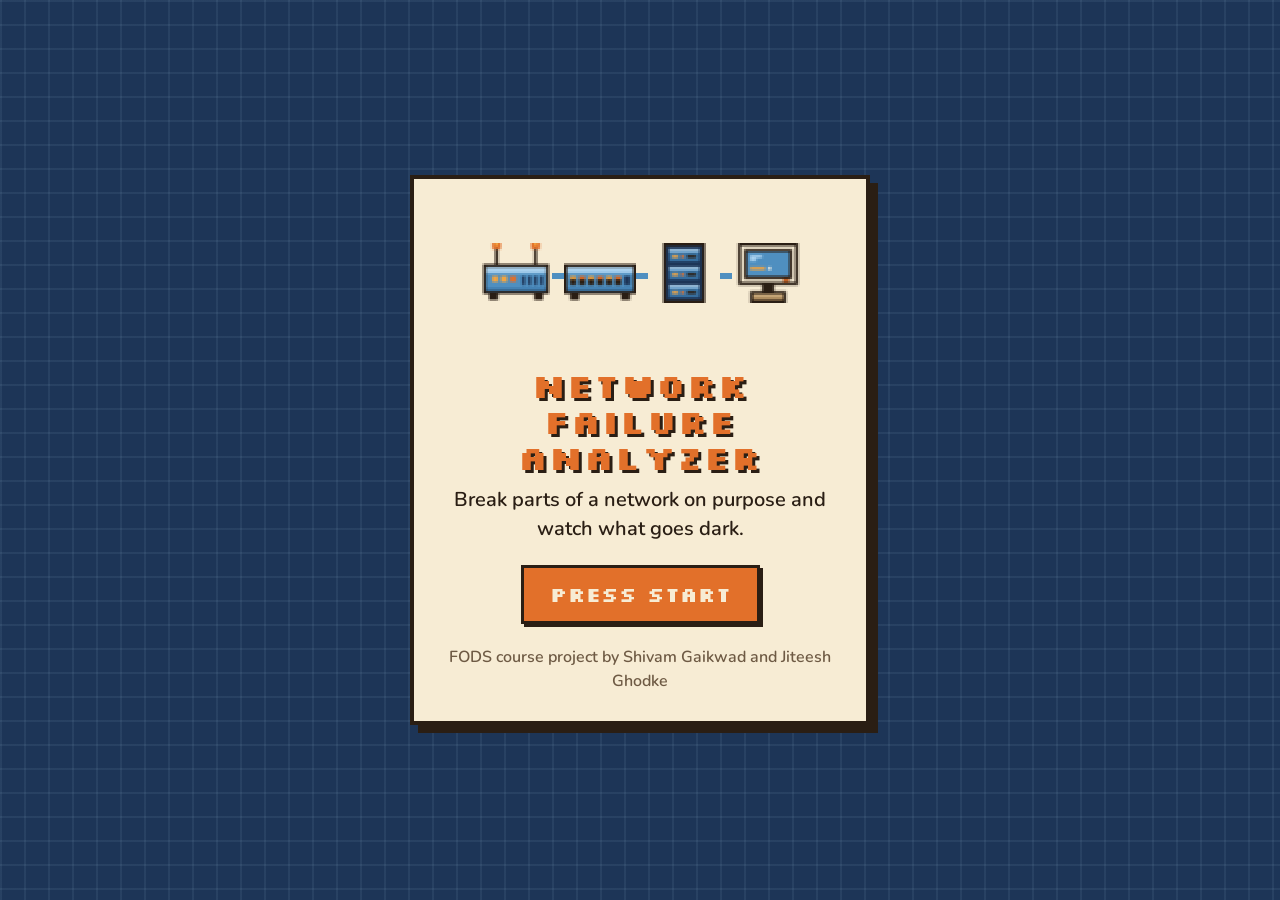
<file: docs/index.html>
<!doctype html>
<html lang="en">
<head>
<meta charset="utf-8">
<meta name="viewport" content="width=device-width, initial-scale=1">
<title>Network Failure Analyzer</title>
<link rel="preconnect" href="https://fonts.googleapis.com">
<link rel="preconnect" href="https://fonts.gstatic.com" crossorigin>
<link href="https://fonts.googleapis.com/css2?family=Nunito:wght@600;700;800&family=Silkscreen:wght@400;700&display=swap" rel="stylesheet">
<link rel="stylesheet" href="style.css">
</head>
<body>

<!-- title screen -->
<div id="start" class="start">
  <div class="start-box">
    <canvas id="start-art" width="168" height="72" aria-hidden="true"></canvas>
    <h1 class="logo">Network<br>Failure<br>Analyzer</h1>
    <p class="start-sub">Break parts of a network on purpose and watch what goes dark.</p>
    <button id="start-btn" class="btn big blink">Press start</button>
    <p class="credits">FODS course project by Shivam Gaikwad and Jiteesh Ghodke</p>
  </div>
</div>

<header class="hud">
  <div class="hud-title">
    <span class="logo small">NFA</span>
    <div>
      <div id="net-name" class="net-name">Loading…</div>
      <div class="hp">
        <span class="hp-label">Health</span>
        <div id="hp-bar" class="hp-bar" role="meter" aria-label="Network health" aria-valuemin="0" aria-valuemax="100"></div>
        <span id="hp-num" class="hp-num">–</span>
      </div>
    </div>
  </div>
  <dl class="hud-stats">
    <div><dt>Devices up</dt><dd id="st-dev">–</dd></div>
    <div><dt>Links up</dt><dd id="st-link">–</dd></div>
    <div><dt>Groups</dt><dd id="st-groups">–</dd></div>
    <div><dt>Cut off</dt><dd id="st-cut">–</dd></div>
    <div><dt>Severity</dt><dd><span id="st-sev" class="sev">–</span></dd></div>
  </dl>
  <button id="sound-btn" class="btn icon" aria-pressed="true" title="Sound on/off">♪</button>
</header>

<main class="game">
  <section class="map-wrap">
    <canvas id="map" aria-label="Network map. Click a device or a cable to select it."></canvas>
    <div id="map-hint" class="map-hint"></div>
    <button id="untangle-btn" class="btn sky map-btn" aria-pressed="false" title="Re-arrange the map so fewer cables cross">Untangle</button>
    <div class="dialog" aria-live="polite">
      <canvas id="bot" width="48" height="48" aria-hidden="true"></canvas>
      <p id="dialog-text">Booting up…</p>
    </div>
  </section>

  <aside class="side">
    <nav class="tabs" role="tablist">
      <button role="tab" class="tab active" data-tab="control" aria-selected="true">Control</button>
      <button role="tab" class="tab" data-tab="route" aria-selected="false">Route</button>
      <button role="tab" class="tab" data-tab="intel" aria-selected="false">Intel</button>
      <button role="tab" class="tab" data-tab="log" aria-selected="false">Log</button>
    </nav>

    <!-- CONTROL -->
    <div class="pane" id="pane-control">
      <div class="box" id="selected-box">
        <h2>Selected</h2>
        <div id="selected-body" class="muted">Click a device or a cable on the map.</div>
      </div>

      <div class="row">
        <button id="undo-btn" class="btn sky">Undo last failure</button>
        <button id="restore-all-btn" class="btn sky">Repair everything</button>
      </div>

      <div class="box">
        <h2>Network</h2>
        <div class="row">
          <select id="net-select" aria-label="Network file"></select>
          <button id="load-btn" class="btn">Load</button>
          <button id="save-btn" class="btn sky">Save</button>
        </div>
      </div>

      <details class="box">
        <summary>Add a device</summary>
        <form id="add-device-form" class="form">
          <label>Name <input name="name" required maxlength="20" pattern="[A-Za-z0-9_\-]+" placeholder="Lab_PC3"></label>
          <label>Type
            <select name="type">
              <option value="pc">PC</option><option value="switch">Switch</option><option value="router">Router</option>
              <option value="server">Server</option><option value="printer">Printer</option><option value="ap">Wi-Fi AP</option>
              <option value="firewall">Firewall</option>
            </select>
          </label>
          <button class="btn">Add device</button>
        </form>
      </details>

      <details class="box">
        <summary>Add a cable</summary>
        <form id="add-link-form" class="form">
          <label>From <select name="a" class="dev-select"></select></label>
          <label>To <select name="b" class="dev-select"></select></label>
          <label>Latency (ms) <input name="latency" type="number" min="1" max="999" value="2" required></label>
          <button class="btn">Add cable</button>
        </form>
      </details>
      <p class="keys">Keys: <kbd>F</kbd> fail or repair selected, <kbd>U</kbd> undo, <kbd>Esc</kbd> clear.</p>
    </div>

    <!-- ROUTE -->
    <div class="pane hidden" id="pane-route">
      <div class="box">
        <h2>Find a route</h2>
        <p class="muted">Dijkstra picks the lowest total latency. Backtracking lists the other routes.</p>
        <form id="route-form" class="form">
          <label>From <select name="from" class="dev-select"></select></label>
          <label>To <select name="to" class="dev-select"></select></label>
          <div class="row">
            <button class="btn">Find route</button>
            <button type="button" id="clear-route" class="btn sky">Clear</button>
          </div>
        </form>
      </div>
      <div id="route-result"></div>
    </div>

    <!-- INTEL -->
    <div class="pane hidden" id="pane-intel">
      <div class="box">
        <h2>Single points of failure</h2>
        <p class="muted">Found with Tarjan's algorithm. If one of these goes down, the network splits.</p>
        <div id="crit-list" class="chips"></div>
        <h3>Bridge cables</h3>
        <div id="bridge-list" class="chips"></div>
      </div>
      <div class="box">
        <h2>Impact ranking</h2>
        <p class="muted">Devices that would lose connection if this one failed.</p>
        <ol id="rank-list" class="rank"></ol>
      </div>
      <div class="box">
        <h2>Planned maintenance</h2>
        <p class="muted">List cables in the order you will unplug them. Binary search with union-find (DSU) finds the first step that splits the network.</p>
        <div class="row"><select id="plan-select" aria-label="Cable to add"></select><button id="plan-add" class="btn sky">Add</button></div>
        <ol id="plan-list" class="plan"></ol>
        <div class="row"><button id="plan-run" class="btn">Find breaking point</button><button id="plan-clear" class="btn sky">Clear plan</button></div>
        <div id="plan-result"></div>
      </div>
      <div class="box">
        <h2>Groups</h2>
        <p class="muted">Connected groups found with DFS.</p>
        <div id="group-list"></div>
        <p id="density-line" class="group"></p>
      </div>
    </div>

    <!-- LOG -->
    <div class="pane hidden" id="pane-log">
      <div class="box">
        <h2>Event log</h2>
        <ol id="log-list" class="log" reversed></ol>
      </div>
    </div>
  </aside>
</main>

<script src="analyzer.js"></script>
<script>window.NFA_READY = createAnalyzer().then(function (m) { window.NFA_WASM = function (path, query) { return m.ccall("handle_api", "string", ["string", "string"], [path, query]); }; });</script>
<script src="app.js"></script>
</body>
</html>
</file>
<file: docs/style.css>
/* Network Failure Analyzer - pixel game look
   palette: sand / parchment (beige), ember / amber (orange), navy / sky (blue) */
:root {
  --sand: #ebd9b4;
  --sand-2: #e3cda2;
  --sand-dark: #c9a97a;
  --parchment: #f7ecd4;
  --ink: #2a1e14;
  --navy: #1d3557;
  --sky: #4f8fc0;
  --sky-light: #a9d1ee;
  --ember: #e2702a;
  --amber: #f2a541;
  --fault: #b8381e;
  --muted: #6e5a44;
  --px: 3px;
  --body: "Nunito", "Segoe UI", system-ui, sans-serif;
  --title: "Silkscreen", "Lucida Console", monospace;
}

* { box-sizing: border-box; }

html, body { margin: 0; height: 100%; }

body {
  font-family: var(--body);
  font-size: 18px;
  font-weight: 600;
  line-height: 1.45;
  color: var(--ink);
  background-color: var(--sand);
  background-image: repeating-conic-gradient(var(--sand) 0 25%, var(--sand-2) 0 50%);
  background-size: 32px 32px;
  display: flex;
  flex-direction: column;
  min-height: 100vh;
}

button, input, select { font: inherit; color: inherit; }

:focus-visible { outline: 3px dashed var(--navy); outline-offset: 3px; }

.hidden { display: none !important; }
.muted { color: var(--muted); font-size: 17px; margin: 4px 0 10px; }

/* ---------- buttons ---------- */
.btn {
  font-size: 18px;
  background: var(--ember);
  color: var(--parchment);
  border: var(--px) solid var(--ink);
  box-shadow: var(--px) var(--px) 0 var(--ink);
  padding: 6px 12px;
  cursor: pointer;
  font-weight: 800;
  white-space: nowrap;
}
.btn:hover { background: #ec8240; }
.btn:active { transform: translate(var(--px), var(--px)); box-shadow: none; }
.btn:disabled { background: var(--sand-dark); color: var(--muted); cursor: not-allowed; }
.btn.sky { background: var(--sky); }
.btn.sky:hover { background: #5d9dcf; }
.btn.danger { background: var(--fault); }
.btn.big { font-family: var(--title); font-size: 20px; padding: 12px 26px; }
.btn.icon { width: 42px; height: 42px; padding: 0; font-size: 20px; background: var(--navy); }
.btn.icon[aria-pressed="false"] { background: var(--sand-dark); text-decoration: line-through; }

.blink { animation: blink 1.1s steps(2, start) infinite; }
@keyframes blink { 50% { opacity: .55; } }

/* ---------- start screen ---------- */
.start {
  position: fixed;
  inset: 0;
  z-index: 50;
  display: grid;
  place-items: center;
  background: var(--navy);
  background-image:
    linear-gradient(rgba(169, 209, 238, .08) 2px, transparent 2px),
    linear-gradient(90deg, rgba(169, 209, 238, .08) 2px, transparent 2px);
  background-size: 24px 24px;
  padding: 16px;
}
.start-box {
  background: var(--parchment);
  border: 4px solid var(--ink);
  box-shadow: 8px 8px 0 var(--ink);
  padding: 28px 32px;
  text-align: center;
  max-width: 460px;
}
#start-art { image-rendering: pixelated; width: 336px; max-width: 100%; height: auto; }
.logo {
  font-family: var(--title);
  font-weight: 700;
  color: var(--ember);
  text-shadow: 3px 3px 0 var(--ink);
  letter-spacing: 1px;
  margin: 10px 0;
  font-size: 34px;
  line-height: 1.05;
}
.logo.small { font-size: 26px; margin: 0; }
.start-sub { margin: 0 auto 22px; max-width: 32ch; font-size: 20px; }
.credits { font-size: 16px; color: var(--muted); margin: 22px 0 0; }

/* ---------- HUD ---------- */
.hud {
  display: flex;
  align-items: center;
  gap: 18px;
  flex-wrap: wrap;
  background: var(--navy);
  color: var(--parchment);
  border-bottom: 4px solid var(--ink);
  padding: 10px 16px;
}
.hud-title { display: flex; align-items: center; gap: 14px; flex: 1 1 320px; }
.net-name { font-size: 24px; font-weight: 800; }
.hp { display: flex; align-items: center; gap: 8px; margin-top: 4px; }
.hp-label { font-size: 16px; color: var(--sky-light); }
.hp-bar {
  display: grid;
  grid-template-columns: repeat(20, 10px);
  gap: 2px;
  padding: 3px;
  background: var(--ink);
}
.hp-bar i { display: block; height: 16px; background: #3a2c20; }
.hp-bar i.on { background: var(--sky); }
.hp-bar.warn i.on { background: var(--amber); }
.hp-bar.bad i.on { background: var(--fault); }
.hp-num { font-weight: 700; min-width: 4ch; font-size: 21px; }

.hud-stats { display: flex; gap: 6px; margin: 0; flex-wrap: wrap; }
.hud-stats div {
  background: #2b4a72;
  border: 2px solid var(--ink);
  padding: 3px 10px;
  min-width: 92px;
}
.hud-stats dt { font-size: 15px; color: var(--sky-light); }
.hud-stats dd { margin: 0; font-size: 23px; font-weight: 700; }

.sev { padding: 0 6px; border: 2px solid var(--ink); color: var(--ink); background: var(--sky-light); font-size: 19px; }
.sev.LOW { background: var(--amber); }
.sev.MEDIUM { background: var(--ember); color: var(--parchment); }
.sev.HIGH, .sev.CRITICAL { background: var(--fault); color: var(--parchment); }
.sev.CRITICAL { animation: blink .8s steps(2, start) infinite; }

/* ---------- layout ---------- */
.game {
  flex: 1;
  display: grid;
  grid-template-columns: minmax(0, 1fr) clamp(340px, 30vw, 430px);
  gap: 16px;
  padding: 16px;
  min-height: 0;
}

.map-wrap {
  position: relative;
  background: var(--parchment);
  border: 4px solid var(--ink);
  box-shadow: 6px 6px 0 var(--ink);
  min-height: 560px;
  overflow: hidden;
}
#map { display: block; width: 100%; height: 100%; image-rendering: pixelated; cursor: pointer; touch-action: none; }

.map-hint {
  position: absolute;
  top: 10px;
  left: 10px;
  background: var(--navy);
  color: var(--parchment);
  border: 2px solid var(--ink);
  padding: 4px 12px;
  font-size: 18px;
}
.map-hint:empty { display: none; }
.map-btn { position: absolute; top: 12px; right: 12px; }
.map-btn[aria-pressed="true"] { background: var(--ember); }

.dialog {
  position: absolute;
  left: 12px;
  right: 12px;
  bottom: 12px;
  display: flex;
  gap: 12px;
  align-items: center;
  background: var(--navy);
  color: var(--parchment);
  border: var(--px) solid var(--ink);
  box-shadow: inset 0 0 0 3px var(--sky);
  padding: 10px 14px;
  min-height: 84px;
}
#bot { width: 56px; height: 56px; image-rendering: pixelated; flex: none; background: var(--sky-light); border: 2px solid var(--ink); }
#dialog-text { margin: 0; font-size: 21px; max-width: 70ch; }

/* ---------- side panel ---------- */
.side { display: flex; flex-direction: column; min-height: 0; }
.tabs { display: flex; gap: 4px; }
.tab {
  flex: 1;
  background: var(--sand-dark);
  border: var(--px) solid var(--ink);
  border-bottom: none;
  padding: 8px 4px;
  cursor: pointer;
  font-weight: 600;
  font-size: 19px;
  position: relative;
  top: 3px;
}
.tab.active { background: var(--parchment); top: 0; padding-bottom: 9px; }

.pane {
  background: var(--parchment);
  border: 4px solid var(--ink);
  box-shadow: 6px 6px 0 var(--ink);
  padding: 12px;
  overflow-y: auto;
  flex: 1;
  max-height: calc(100vh - 170px);
}

.box { border: 2px solid var(--sand-dark); background: #fbf3e2; padding: 10px 12px; margin-bottom: 12px; }
.box h2, .box summary { font-size: 20px; margin: 0 0 6px; font-weight: 800; color: var(--navy); }
.box summary { cursor: pointer; margin: 0; }
.box[open] summary { margin-bottom: 8px; }
.box h3 { font-size: 19px; margin: 12px 0 6px; color: var(--navy); }

.row { display: flex; gap: 8px; flex-wrap: wrap; align-items: center; margin-bottom: 12px; }
.box .row { margin-bottom: 0; }

select, input {
  background: var(--parchment);
  border: 2px solid var(--ink);
  padding: 5px 6px;
  min-width: 0;
}
.form { display: grid; gap: 8px; }
.form label { display: grid; gap: 2px; font-size: 18px; }
.form .btn { justify-self: start; }

.keys { font-size: 16px; color: var(--muted); }
kbd { border: 2px solid var(--ink); background: var(--parchment); padding: 0 4px; font-family: var(--body); }

/* selected card */
.sel-head { display: flex; gap: 10px; align-items: center; margin-bottom: 8px; }
.sel-head canvas { width: 72px; height: 60px; image-rendering: pixelated; }
.sel-name { font-size: 23px; font-weight: 700; }
.tag { display: inline-block; border: 2px solid var(--ink); padding: 0 6px; font-size: 16px; margin-right: 4px; margin-bottom: 4px; background: var(--sky-light); }
.tag.down { background: var(--fault); color: var(--parchment); }
.tag.crit { background: var(--amber); }

.chips { display: flex; flex-wrap: wrap; gap: 6px; }
.chip {
  border: 2px solid var(--ink);
  background: var(--amber);
  padding: 2px 10px;
  cursor: pointer;
  font-size: 17px;
}
.chip.blue { background: var(--sky-light); }
.chip:hover { background: var(--ember); color: var(--parchment); }

.rank { list-style: none; padding: 0; margin: 0; display: grid; gap: 4px; }
.rank li { display: grid; grid-template-columns: 140px 1fr 28px; gap: 8px; align-items: center; font-size: 17px; cursor: pointer; }
.rank li span:first-child { overflow: hidden; text-overflow: ellipsis; white-space: nowrap; }
.rank .bar { height: 16px; background: var(--sand-2); border: 2px solid var(--ink); }
.rank .bar i { display: block; height: 100%; background: var(--ember); }
.rank b { text-align: right; }

.group { font-size: 17px; margin-bottom: 6px; }
.group b { color: var(--navy); }

.plan { margin: 8px 0; padding-left: 30px; font-size: 17px; display: grid; gap: 4px; }
.plan li.breaks { color: var(--fault); font-weight: 800; }
.plan button { border: 2px solid var(--ink); background: var(--parchment); cursor: pointer; margin-left: 6px; padding: 0 6px; }
#plan-select { flex: 1; }
.plan-out { border: 3px solid var(--ink); padding: 8px 10px; background: var(--sky-light); font-size: 17px; }
.plan-out.bad { background: #f3c7b5; }
.log { margin: 0; padding-left: 30px; font-size: 17px; display: grid; gap: 4px; }
.log li.fail { color: var(--fault); }
.log li.fix { color: var(--navy); }

/* route result */
.route-card { border: 3px solid var(--ink); background: var(--sky-light); padding: 10px; margin-bottom: 10px; }
.route-card.none { background: #f3c7b5; }
.route-steps { display: flex; flex-wrap: wrap; gap: 4px; align-items: center; margin: 6px 0; font-size: 17px; }
.route-steps span { background: var(--parchment); border: 2px solid var(--ink); padding: 0 5px; }
.route-cost { font-weight: 700; }
.alt { border: 2px solid var(--sand-dark); padding: 6px 8px; margin-bottom: 6px; cursor: pointer; background: #fbf3e2; font-size: 17px; }
.alt:hover, .alt.on { border-color: var(--ink); background: var(--sky-light); }
.warn-line { color: var(--fault); font-weight: 600; font-size: 17px; }

/* ---------- small screens ---------- */
@media (max-width: 900px) {
  .game { grid-template-columns: 1fr; padding: 16px; }
  .map-wrap { min-height: 62vh; }
  .pane { max-height: none; }
  .hud-stats div { min-width: 64px; }
  .logo { font-size: 26px; }
}

@media (prefers-reduced-motion: reduce) {
  .blink, .sev.CRITICAL { animation: none; }
}
</file>
